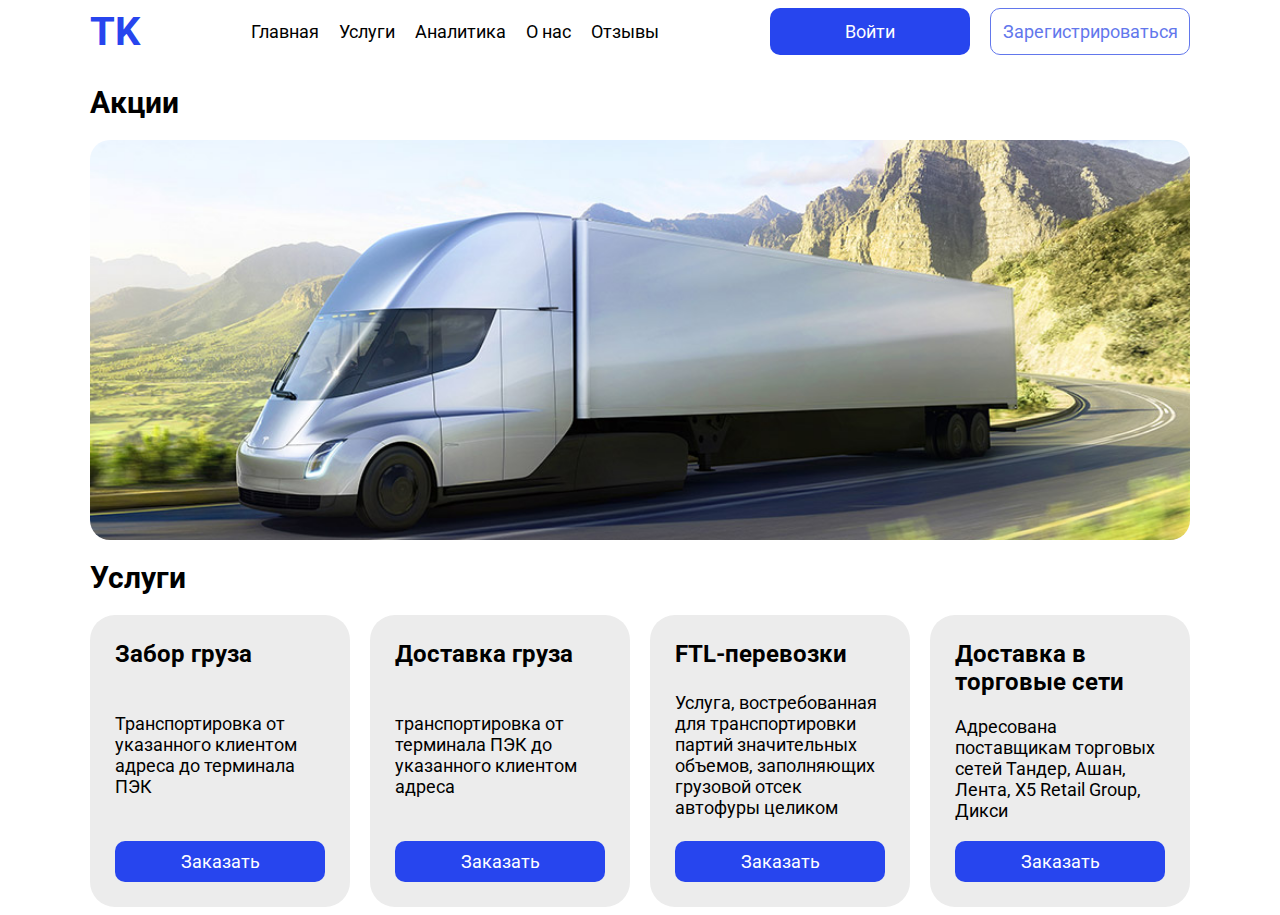
<file: index.html>
<!DOCTYPE html>
<html lang="en">
  <head>
    <link rel="preconnect" href="https://fonts.gstatic.com" />
    <link
      href="https://fonts.googleapis.com/css2?family=Roboto:wght@300;400;500;700;900&display=swap"
      rel="stylesheet"
    />
    <link rel="stylesheet" href="main.css" />
    <meta charset="UTF-8" />
    <meta http-equiv="X-UA-Compatible" content="IE=edge" />
    <meta name="viewport" content="width=device-width, initial-scale=1.0" />
    <title>ТК</title>
  </head>
  <body>
    <div class="col">
      <div class="container header-wr">
        <header class="header">
          <div class="row jc_between">
            <div class="logo">TK</div>
            <div class="row">
              <a href="#" class="text">Главная</a>
              <a href="#" class="text">Услуги</a>
              <a href="#" class="text">Аналитика</a>
              <a href="#" class="text">О нас</a>
              <a href="#" class="text">Отзывы</a>
            </div>
            <div class="row">
              <button class="button button_fixed-s boop">Войти</button>
              <button class="button button_fixed-s button_transparent boop">Зарегистрироваться</button>
            </div>
          </div>
        </header>
      </div>
      <div class="container">
        <div class="col">
          <div class="title">Акции</div>
          <img src="images/track.jpg" alt="" class="hero__img" />
        </div>
      </div>
      <div class="container">
        <div class="col">
          <div class="title">Услуги</div>
          <div class="grid grid_4">
            <div class="card col ac_between">
              <div class="title title_s">Забор груза</div>
              <div class="text">Транспортировка от указанного клиентом адреса до терминала ПЭК</div>
              <div class="col ai_end">
                <button class="button boop">Заказать</button>
              </div>
            </div>
            <div class="card col ac_between">
              <div class="title title_s">Доставка груза</div>
              <div class="text">транспортировка от терминала ПЭК до указанного клиентом адреса</div>
              <div class="col ai_end">
                <button class="button boop">Заказать</button>
              </div>
            </div>
            <div class="card col ac_between">
              <div class="title title_s">FTL-перевозки</div>
              <div class="text">
                Услуга, востребованная для транспортировки партий значительных объемов, заполняющих грузовой отсек
                автофуры целиком
              </div>
              <div class="col ai_end">
                <button class="button boop">Заказать</button>
              </div>
            </div>
            <div class="card col ac_between">
              <div class="title title_s">Доставка в торговые сети</div>
              <div class="text">Адресована поставщикам торговых сетей Тандер, Ашан, Лента, X5 Retail Group, Дикси</div>
              <div class="col ai_end">
                <button class="button boop">Заказать</button>
              </div>
            </div>
          </div>
        </div>
      </div>
    </div>
  </body>
</html>
</file>
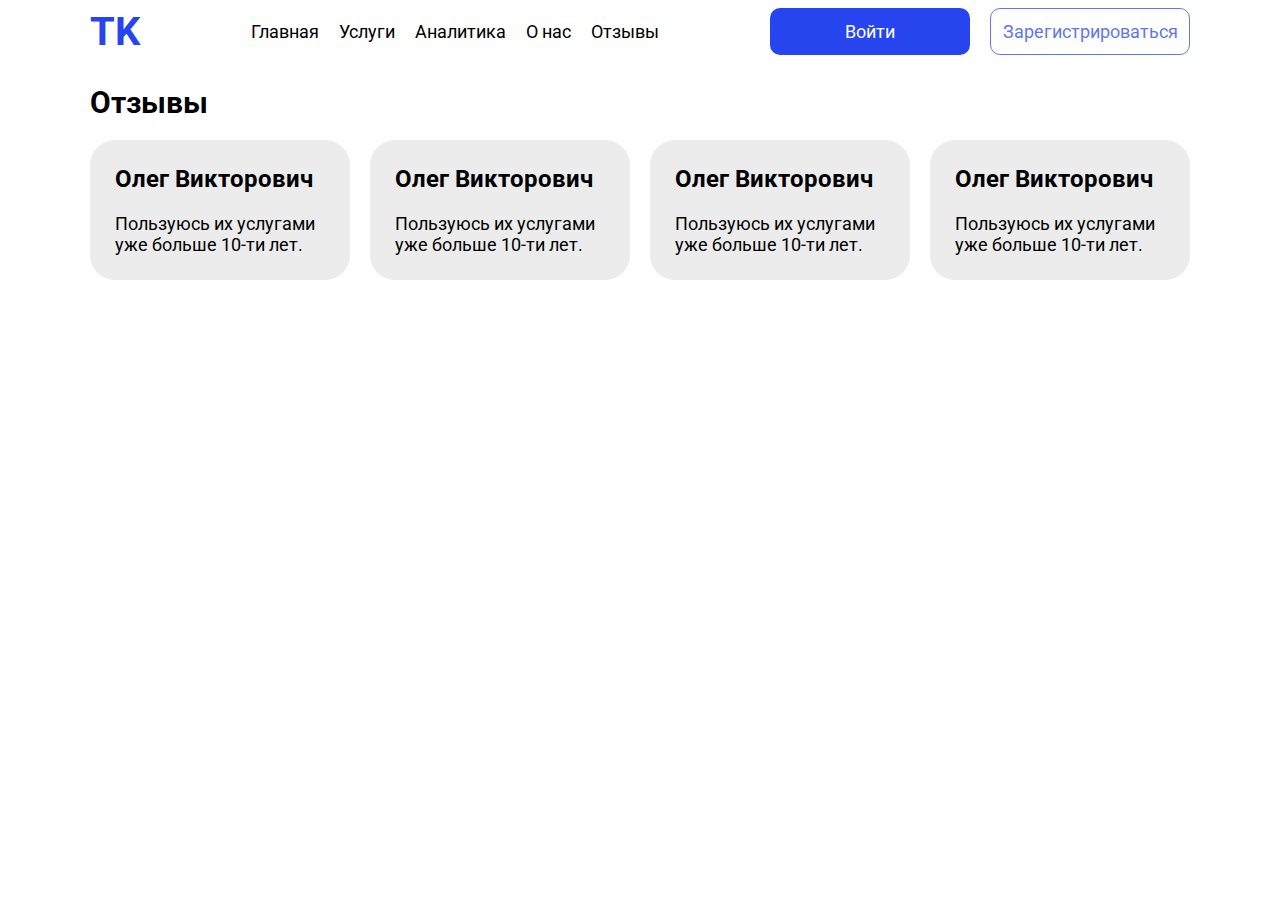
<file: feedback.html>
<!DOCTYPE html>
<html lang="en">
  <head>
    <link rel="preconnect" href="https://fonts.gstatic.com" />
    <link
      href="https://fonts.googleapis.com/css2?family=Roboto:wght@300;400;500;700;900&display=swap"
      rel="stylesheet"
    />
    <link rel="stylesheet" href="main.css" />
    <meta charset="UTF-8" />
    <meta http-equiv="X-UA-Compatible" content="IE=edge" />
    <meta name="viewport" content="width=device-width, initial-scale=1.0" />
    <title>ТК</title>
  </head>
  <body>
    <div class="col">
      <div class="container header-wr">
        <header class="header">
          <div class="row jc_between">
            <div class="logo">TK</div>
            <div class="row">
              <a href="/" class="text">Главная</a>
              <a href="#" class="text">Услуги</a>
              <a href="#" class="text">Аналитика</a>
              <a href="#" class="text">О нас</a>
              <a href="/feedback.html" class="text">Отзывы</a>
            </div>
            <div class="row">
              <button class="button button_fixed-s boop">Войти</button>
              <button class="button button_fixed-s button_transparent boop">
                Зарегистрироваться
              </button>
            </div>
          </div>
        </header>
      </div>
      <div class="container">
        <div class="col">
          <div class="title">Отзывы</div>
          <div class="grid grid_4">
            <div class="card col ac_between">
              <div class="title title_s">Олег Викторович</div>
              <div class="text">
                Пользуюсь их услугами уже больше 10-ти лет.
              </div>
            </div>
            <div class="card col ac_between">
              <div class="title title_s">Олег Викторович</div>
              <div class="text">
                Пользуюсь их услугами уже больше 10-ти лет.
              </div>
            </div>
            <div class="card col ac_between">
              <div class="title title_s">Олег Викторович</div>
              <div class="text">
                Пользуюсь их услугами уже больше 10-ти лет.
              </div>
            </div>
            <div class="card col ac_between">
              <div class="title title_s">Олег Викторович</div>
              <div class="text">
                Пользуюсь их услугами уже больше 10-ти лет.
              </div>
            </div>
          </div>
        </div>
      </div>
    </div>
  </body>
</html>
</file>
<file: main.css>
body {
  font-family: "Roboto", sans-serif;
}
.logo {
  font-size: 40px;
  font-family: "Roboto", sans-serif;
  font-weight: bolder;
  color: rgb(39, 69, 238);
  user-select: none;
}
.hero__img {
  width: 100%;
  border-radius: 20px;
  height: 400px;
  object-fit: cover;
}
.grid {
  display: grid;
  gap: 20px;
}
.grid_4 {
  grid-template-columns: repeat(4, 1fr);
}
.col {
  display: grid;
  gap: 20px;
}
.row {
  display: grid;
  gap: 20px;
  grid-auto-flow: column;
}
.jc_start {
  justify-content: flex-start;
}
.jc_center {
  justify-content: center;
}
.jc_between {
  justify-content: space-between;
}
.jc_around {
  justify-content: space-around;
}
.ji_start {
  justify-items: flex-start;
}
.ji_center {
  justify-items: center;
}
.ji_stretch {
  justify-items: stretch;
}
.ac_start {
  align-content: flex-start;
}
.ac_center {
  align-content: center;
}
.ac_between {
  align-content: space-between;
}
.ai_start {
  align-items: flex-start;
}
.ai_end {
  align-items: flex-start;
}
.ai_center {
  align-items: center;
}
.card {
  border-radius: 25px;
  padding: 25px;
  box-sizing: border-box;
  background-color: rgb(236, 236, 236);
}
.button {
  border-radius: 10px;
  padding: 10px;
  background-color: rgb(39, 69, 238);
  color: white;
  font-size: 18px;
  font-family: "Roboto", sans-serif;
  outline: none;
  border: none;
  cursor: pointer;
  box-sizing: border-box;
  user-select: none;
}
.button_s {
  padding: 5px;
  max-width: 200px;
}
.button_m {
  padding: 10px;
  max-width: 250px;
}
.button_fixed-s {
  padding: 10px;
  width: 200px;
}
.button_fixed-m {
  padding: 10px;
  width: 250px;
}
.button_transparent {
  transition: 0.2s;
  background-color: transparent;
  border: solid 1px rgb(98, 119, 236);
  color: rgb(98, 119, 236);
}
.button_transparent:hover {
  border: solid 1px rgb(39, 69, 238);
  box-shadow: 0px 0px 0px 2px rgb(39, 69, 238);
  color: rgb(39, 69, 238);
}
.link {
  text-decoration: none;
  font-family: "Roboto", sans-serif;
  color: black;
}
.text {
  text-decoration: none;
  color: black;
  font-size: 18px;
  font-family: "Roboto", sans-serif;
  display: flex;
  justify-content: center;
  align-items: center;
}
.text_s {
  font-size: 14px;
}
.text_m {
  font-size: 18px;
}
.text_l {
  font-size: 24px;
}

.title {
  color: black;
  font-size: 30px;
  font-weight: bold;
  font-family: "Roboto", sans-serif;
}
.title_s {
  font-size: 24px;
}
.title_m {
  font-size: 30px;
}
.title_l {
  font-size: 34px;
}
.input {
  background-color: rgb(248, 248, 248);
  padding: 10px;
  box-sizing: border-box;
  border: solid rgb(204, 204, 204) 1px;
  outline: none;
}
.input:focus {
  border: solid rgb(39, 69, 238) 1px;
}
.container {
  margin: auto;
  width: 100%;
  max-width: 1100px;
}
.boop-animation {
  animation: boop 0.4s;
}
@keyframes boop {
  from {
    opacity: 0;
    transform: scale(0.8) translateY(5px);
  }
  to {
    opacity: 1;
    transform: scale(1) translateY(0px);
  }
}
.boop {
  transition: 0.4s;
  transform: scale(1) translateY(0px);
}
.boop:hover {
  transform: scale(0.99) translateY(2px);
}
.boop:active {
  transform: scale(0.95) translateY(5px);
}
.header-wr {
  overflow-x: auto;
}
.header {
  max-width: 1100px;
  margin-bottom: 10px;
}
@media (max-width: 1000px) {
  .grid_4 {
    grid-template-columns: repeat(2, 1fr);
  }
}
@media (max-width: 500px) {
  .grid_4 {
    grid-template-columns: repeat(1, 1fr);
  }
}
</file>
